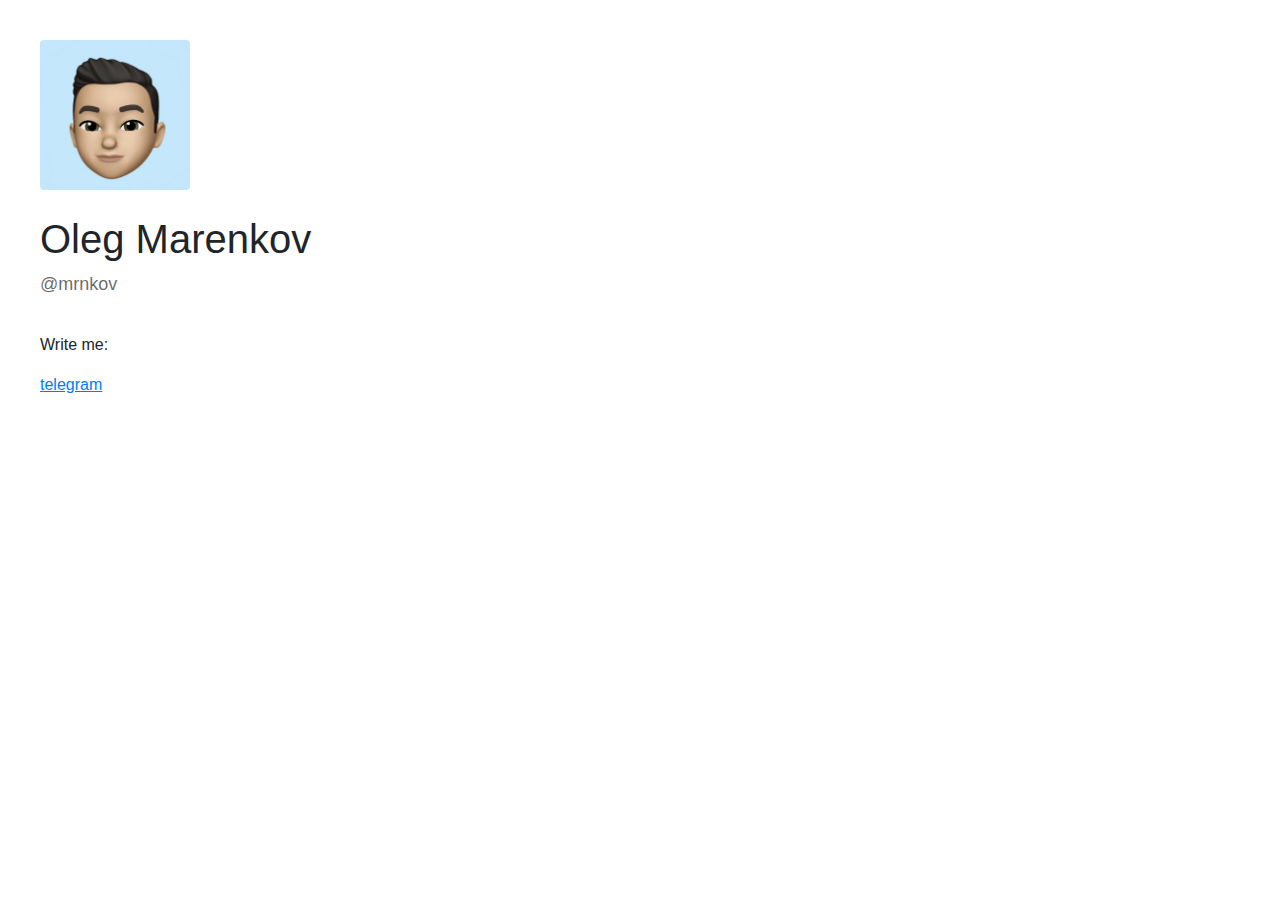
<file: index.html>
<!DOCTYPE html>
<html lang="en">

<head>

    <meta charset="utf-8">
    <meta name="viewport" content="width=device-width, initial-scale=1, shrink-to-fit=no">

    <title>Oleg Marenkov</title>

    <meta name="description" content="Oleg Marenkov" />

    <link href="/css/bootstrap.css" rel="stylesheet">
    <link href="/css/main.css" rel="stylesheet">
    <link rel="apple-touch-icon" sizes="180x180" href="/apple-touch-icon.png">
    <link rel="icon" type="image/png" sizes="32x32" href="/favicon-32x32.png">
    <link rel="icon" type="image/png" sizes="16x16" href="/favicon-16x16.png">
    <link rel="manifest" href="/site.webmanifest">  

</head>

<body>

    <div class="container">

        <div id="avatar">
            <img class="img-fluid rounded" width="150" src="avatar.png" onclick=diffImage(this) />
        </div>

        <div id="header">
            <h1>Oleg Marenkov</h1>
            <p>@mrnkov</p>
        </div>

        <div id="contact">
            <p>Write me:</p>
            <p><a href="https://t.me/mrnkov" target="_blank">telegram</a></p>
        </div>

    </div>

</body>

</html>
</file>
<file: css/main.css>
a {
    text-decoration: underline;
}

.container {
    margin: 0px;
    padding: 40px;
    max-width: 400px;
}

    @media (max-width: 400px) {
        .container {
            padding: 20px;
        }
    }

#avatar {
    margin-bottom: 25px;
}

#header {
    margin-bottom: 25px;
}

    #header p {
        color: rgba(0, 0, 0, 0.6);
        font-size: 18px;
    }

#bio {
    margin-bottom: 25px;
    line-height : 5px;
}

#navigation {
    margin-bottom: 25px;
}

#contact {
    margin-top: 35px;
}
</file>
